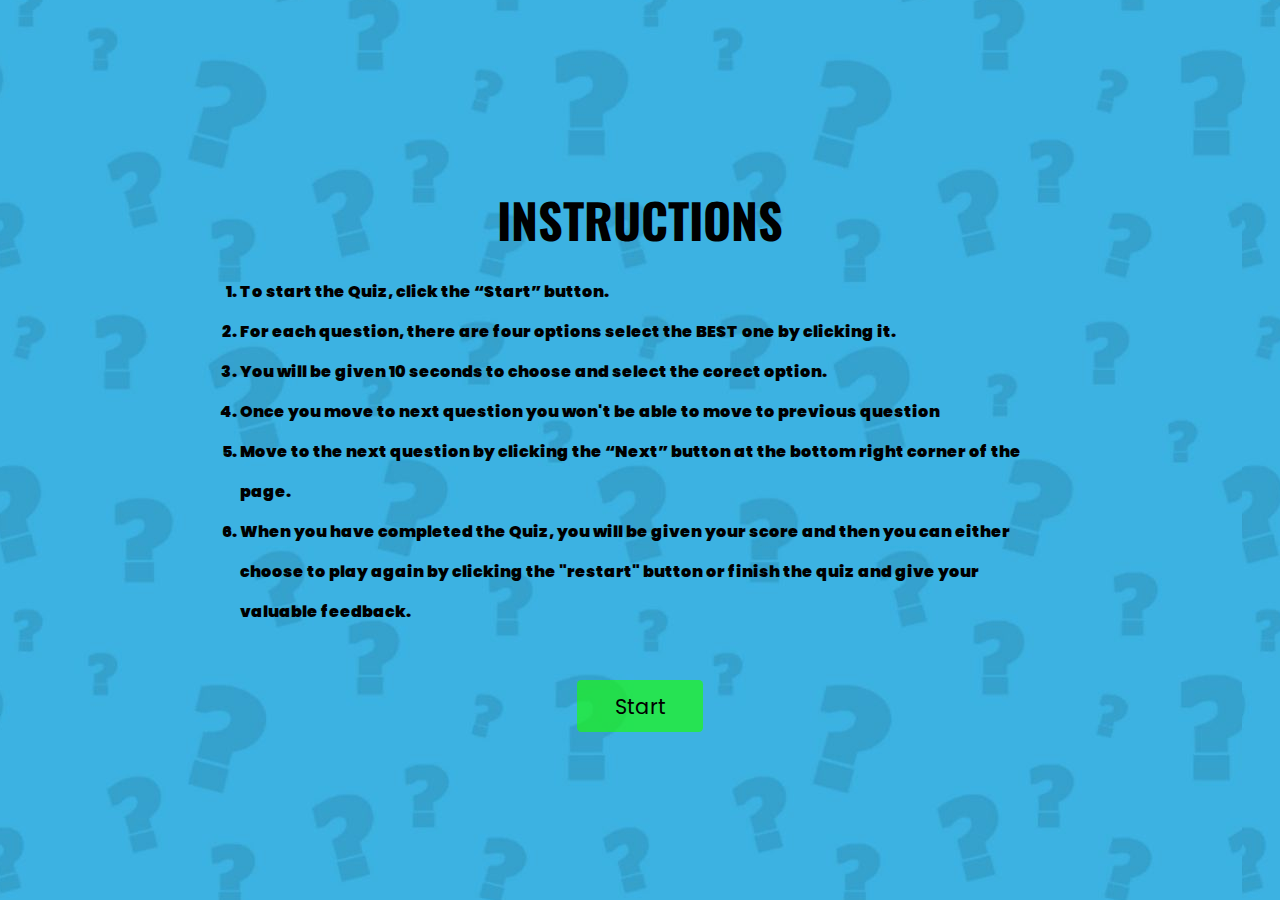
<file: JavaScript-Quiz-Game/index.html>
<!DOCTYPE html>
<html lang="en">
  <head>
    <meta name="viewport" content="width=device-width, initial-scale=1.0" />
    <title>MCQ Quiz</title>
    <link
      href="https://fonts.googleapis.com/css2?family=Poppins:wght@400;600&display=swap"
      rel="stylesheet"
    />
    <link rel="stylesheet" href="styling.css" />
  </head>
  <body>
    <div class="start-screen">
    <div class="text">
      <h1 class="instructions_head">INSTRUCTIONS</h1>
      <ol>
          <h4><b><li>To start the Quiz, click the “Start” button.</li>
          <li>For each question, there are four options
              select the BEST one by clicking it.</li>
          <li>You will be given 10 seconds to choose and select the corect option.</li>
          <li>Once you move to next question you won't be able to move to previous question</li>
          <li>Move to the next question by clicking the “Next” button at the bottom right corner of the page.</li>
          <li>When you have completed the Quiz, you will be given your score and then you can either choose
              to play again by clicking the "restart" button or finish the quiz and give your valuable feedback.</li></b></h4>
      </ol>
  </div>
  <button id="start-button">Start</button>
    </div>
    <div id="display-container">
      <div class="header">
        <div class="number-of-count">
          <span class="number-of-question"></span>
        </div>
        <div class="timer-div">
          <img class="timer-image" src="Timer.png" />
          <span class="time-left">10s</span>
        </div>
      </div>
      <div id="container">
        <!-- questions and options will be displayed here -->
      </div>
      <button id="next-button">Next</button>
      <a href="index.html"><button id="exit-button">Exit</button></a>
    </div>
    <div class="score-container hide">
      <div id="user-score">Demo Score</div>
      <button id="restart">Restart</button>
      <div>
      <a href="feedbackform.html"><button type="submit" class="submit-button"
        style="align-content: center;">
        <b>Finish</b></button></a></div>
    </div>
    <script src="script.js"></script>
  </body>
</html>
</file>
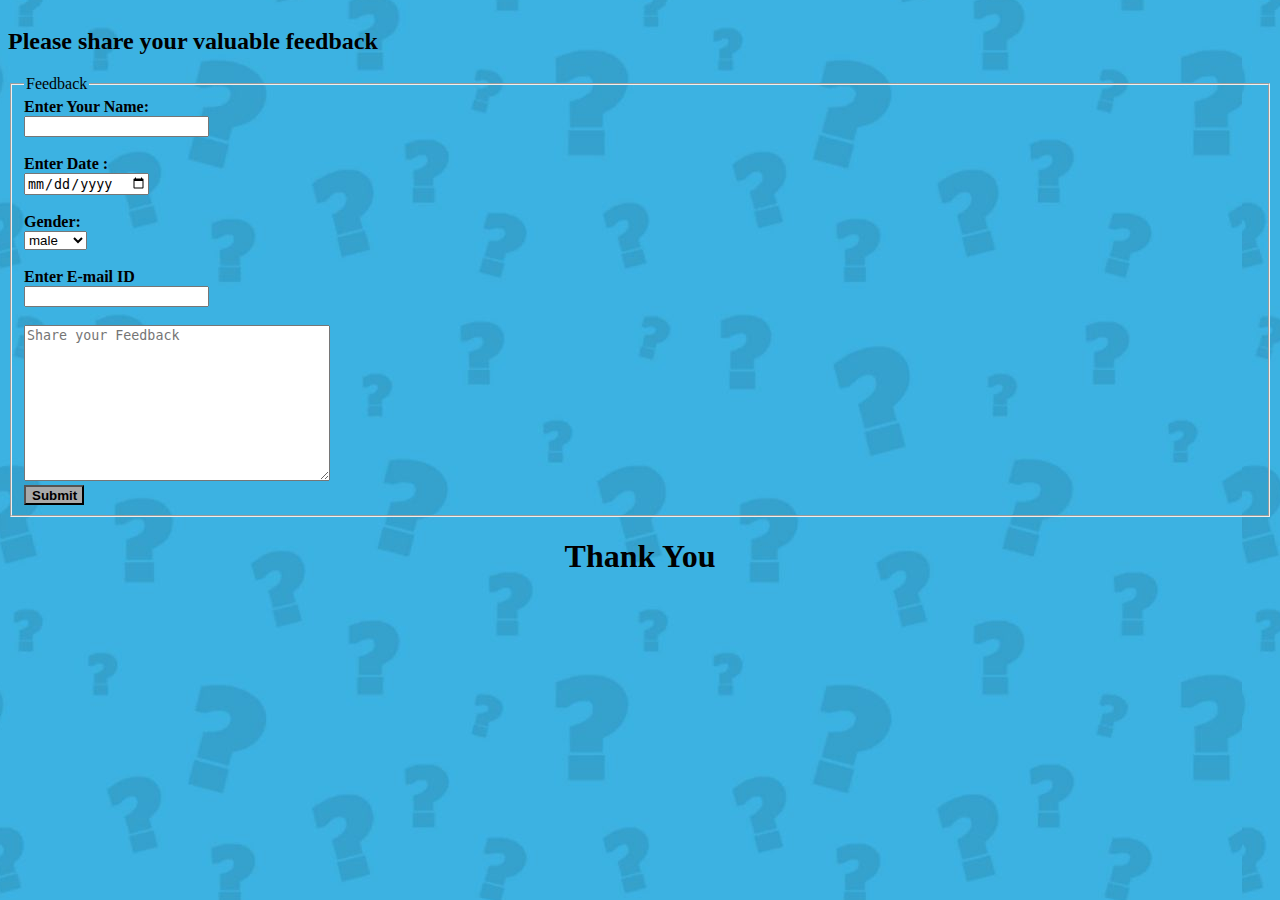
<file: JavaScript-Quiz-Game/feedbackform.html>
<!DOCTYPE html>
<html>
    <head>
        <title>
            Quiz Game
        </title>
        <style>
            body
            {
                background-image: url(homepage.png);
                display: flex;
                flex-direction: column;
            }
            .feedback-text-area
            {
                width: 300px;height: 150px;
            }
            .feedback-submit
            {
                width: 60px; height: 20px; background-color: darkgrey;
            font-weight: 600;
            }
        </style>
    </head>
    <body>
        <h2><b>Please share your valuable feedback</b></h2>
        <form><fieldset>
            <b>Enter Your Name:</b><br>
            <input type="text"><br><br>
            <b>Enter Date :</b><br>
            <input type="date"><br>
            <br>
            <b>Gender:</b><br>
            <select name="gender" id="gender">
                <option>male</option>
                <option>female</option>
                <option>others</option>
            </select>
            <br>
            <br>
            <b>Enter E-mail ID</b>
            <br>
            <input type="email" ><br>
            <br>
            <textarea rows="2" cols="2" placeholder="Share your Feedback" class="feedback-text-area"></textarea><br>
            <a href="Thankyou.html"><button type="button" class="feedback-submit">Submit</button></a><br>
            </form>
            <legend>Feedback</legend></fieldset>
        </form>
        <center><h1>Thank You</h1></center>
    </body>
</html>
</file>
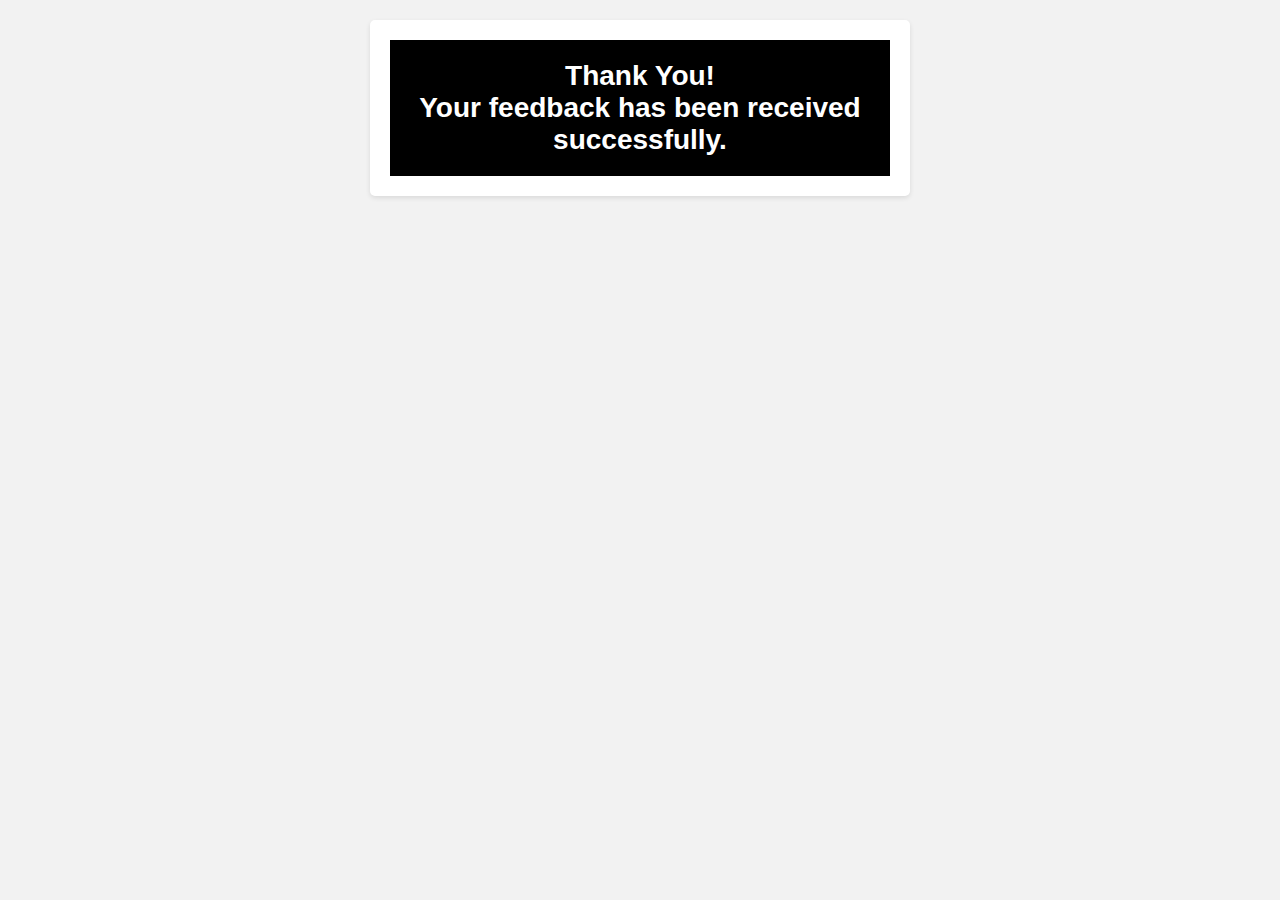
<file: JavaScript-Quiz-Game/Thankyou.html>
<!DOCTYPE html>
<html>
<head>
  <title>Thank You</title>
  <style>
    body {
      font-family: Arial, sans-serif;
      background-color: #f2f2f2;
      color: #333333;
      margin: 0;
      padding: 0;
    }
    
    .header {
      background-color: #000000;
      padding: 20px;
      text-align: center;
    }
    
    h1 {
      color: #ffffff;
      margin: 0;
      font-size: 28px;
    }
    
    main {
      max-width: 500px;
      margin: 20px auto;
      padding: 20px;
      background-color: #ffffff;
      border-radius: 5px;
      box-shadow: 0 2px 5px rgba(0, 0, 0, 0.1);
    }
  </style>
</head>
<body>
    <main>
    <h1 class="header">Thank You!<br>
        Your feedback has been received successfully.
    </h1></main>
    <script>
          setTimeout(function(){window.close()}, 2000);
      </script>
</body>
</html>
</file>
<file: JavaScript-Quiz-Game/styling.css>
@import url('https://fonts.googleapis.com/css2?family=Oswald&display=swap');
* {
    padding: 0;
    margin: 0;
    font-family: "Poppins", sans-serif;
  }
  body {
    background-image: url(homepage.png);
  }
  .text h1{
    font-size: 3rem;
    text-align: center;
    margin: 2rem 0rem;
    font-family: 'Oswald';
}
 .text{
    max-width: 50rem;
    margin-bottom: 3rem;
    line-height: 40px;
 }
  .start-screen,
  .score-container {
    position: absolute;
    /* top: 0; */
    width: 100%;
    height: 100%;
    display: flex;
    flex-direction: column;
    align-items: center;
    justify-content: center;
  }
  button {
    border: none;
    outline: none;
    cursor: pointer;
  }
  #start-button,#restart {
    font-size: 1.3em;
    padding: 0.5em 1.8em;
    border-radius: 0.2em;
    background-color: rgba(26, 255, 0, 0.632);
    transition: 0.6s;
  }
  #start-button:hover{
    background-color: rgb(26, 255, 0);
    box-shadow: 0 5px 15px rgba(145, 92, 182, .4);
  }
  #restart:hover {
    background-color: rgb(26, 255, 0);
    box-shadow: 0 5px 15px rgba(145, 92, 182, .4);
  }
  #restart {
    margin-top: 0.9rem;
  }
  #display-container {
    background-color: #ffffff;
    padding: 3.1rem 1.8rem;
    width: 80%;
    max-width: 37.5rem;
    margin: 0 auto;
    position: absolute;
    transform: translate(-50%, -50%);
    top: 50%;
    left: 50%;
    border-radius: 0.6rem;
  }
  .header {
    margin-bottom: 1.8rem;
    display: flex;
    justify-content: space-between;
    align-items: center;
    padding-bottom: 0.6rem;
    border-bottom: 0.1rem solid #c0bfd2;
  }
  .timer-div {
    background-color: #d4eefa;
    width: 2.5rem;
    border-radius: 1.8rem;
    display: flex;
    align-items: center;
    justify-content: space-between;
    padding: 0.7rem 1.8rem;
  }
  .timer-image
  {
    width: 20px;
  }
  .question {
    margin-bottom: 1.25rem;
    font-weight: 600;
  }
  .option-div {
    font-size: 0.9rem;
    width: 100%;
    padding: 1rem;
    margin: 0.3rem;
    text-align: left;
    background: transparent;
    border: 1px solid #c0bfd2;
    border-radius: 0.3rem;
  }
  .option-div:disabled {
    color: #000000;
    cursor: not-allowed;
  }
  #next-button {
    font-size: 1rem;
    margin-top: 1.5rem;
    background-color: #2e7eed;
    color: #ffffff;
    padding: 0.7rem 1.8rem;
    border-radius: 0.3rem;
    float: right;
  }
  #exit-button
  {
    font-size: 1rem;
    margin-top: 1.5rem;
    background-color: #ed2e2e;
    color: #ffffff;
    padding: 0.7rem 1.8rem;
    border-radius: 0.3rem;
    float: left;
  }
  .submit-button
  {
    margin-top: 20px;
    height: 50px;
    width: 150px;
    border-radius: 5px;
    font-size: large;
    background-color: rgb(236, 221, 221);
    transition: 0.6s;
  }
  .submit-button:hover
  {
    background-color: rgb(255, 255, 255);
    box-shadow: 0 5px 15px rgba(145, 92, 182, .4);
  }
  .hide {
    display: none;
  }
  .incorrect {
    background-color: #ffdde0;
    color: #d32f2f;
    border-color: #d32f2f;
  }
  .correct {
    background-color: #e7f6d5;
    color: #689f38;
    border-color: #689f38;
  }
  #user-score {
    font-size: 1.5em;
    color: #000000;
    font-weight: bold;
  }
</file>
